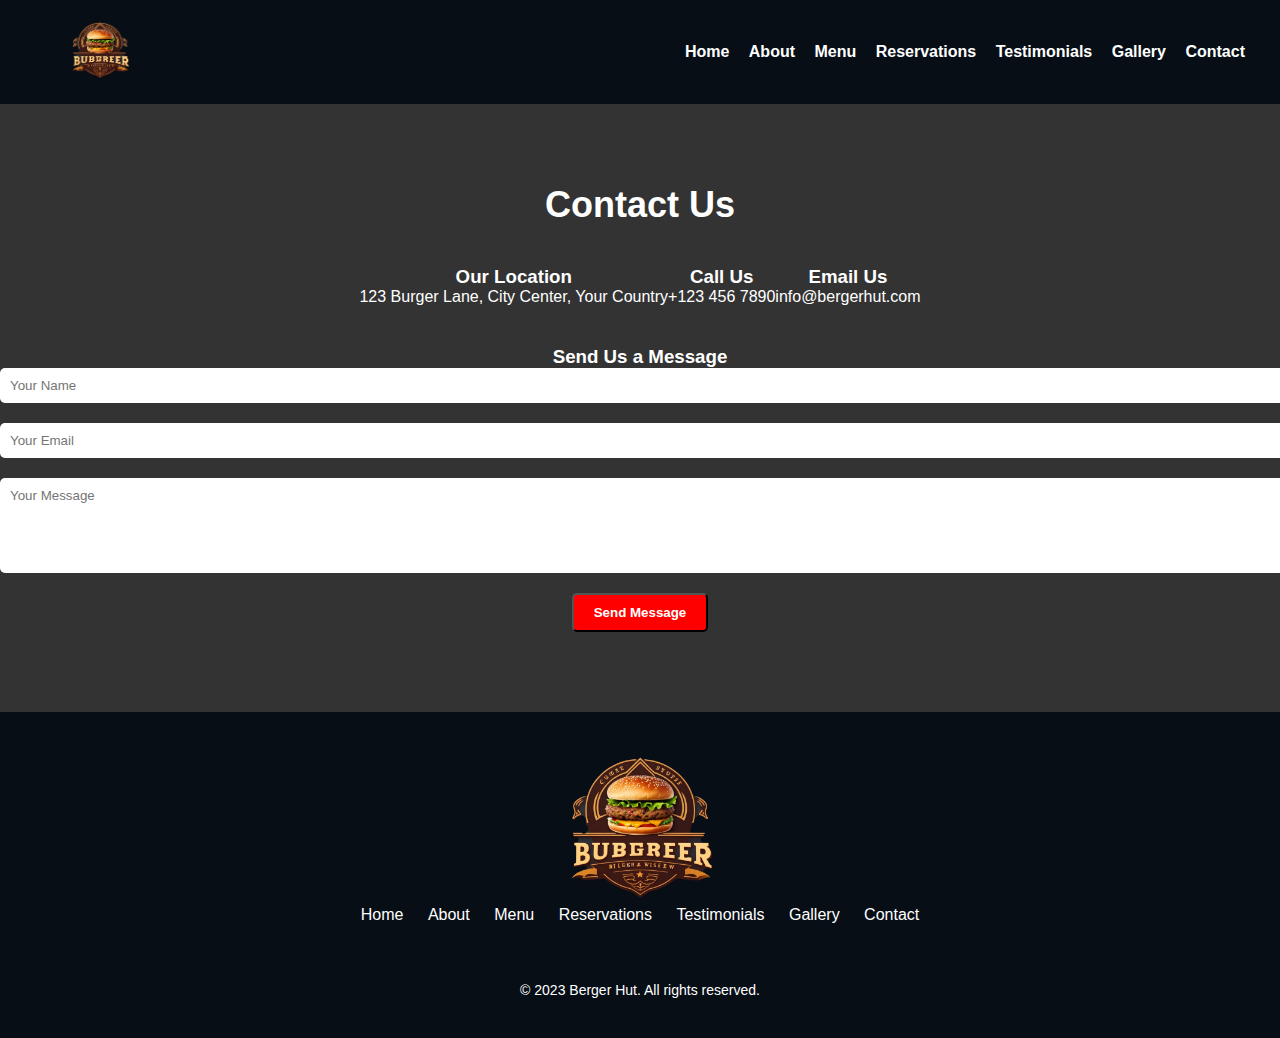
<file: contact.html>
<!DOCTYPE html>
<html>
  <head>
    <title>Contact - Berger Hut</title>
    <link rel="stylesheet" type="text/css" href="styles.css">
  </head>
  
  <body>
    <!-- Header Section -->
    <header>
      <div class="logo">
        <img src="iconlogo.png" alt="Berger Hut Logo">
      </div>
      <nav>
        <ul>
          <li><a href="index.html">Home</a></li>
          <li><a href="about.html">About</a></li>
          <li><a href="menu.html">Menu</a></li>
          <li><a href="reservations.html">Reservations</a></li>
          <li><a href="testimonials.html">Testimonials</a></li>
          <li><a href="gallery.html">Gallery</a></li>
          <li><a href="contact.html">Contact</a></li>
        </ul>
      </nav>
    </header>

    <section class="contact">
      <h2>Contact Us</h2>
      <div class="contact-info">
        <div class="address">
          <h3>Our Location</h3>
          <p>123 Burger Lane, City Center, Your Country</p>
        </div>
        <div class="phone">
          <h3>Call Us</h3>
          <p>+123 456 7890</p>
        </div>
        <div class="email">
          <h3>Email Us</h3>
          <p>info@bergerhut.com</p>
        </div>
      </div>

      <div class="contact-form">
        <h3>Send Us a Message</h3>
        <form>
          <input type="text" name="name" placeholder="Your Name" required>
          <input type="email" name="email" placeholder="Your Email" required>
          <textarea name="message" placeholder="Your Message" rows="5" required></textarea>
          <button type="submit">Send Message</button>
        </form>
      </div>
    </section>

    <footer class="footer">
      <div class="footer-content">
        <div class="footer-logo">
          <img src="iconlogo.png" alt="Logo">
        </div>
        <nav class="footer-links">
          <a href="index.html">Home</a>
          <a href="about.html">About</a>
          <a href="menu.html">Menu</a>
          <a href="reservations.html">Reservations</a>
          <a href="testimonials.html">Testimonials</a>
          <a href="gallery.html">Gallery</a>
          <a href="contact.html">Contact</a>
        </nav>
        <div class="footer-social">
          <a href="#"><i class="fab fa-facebook"></i></a>
          <a href="#"><i class="fab fa-twitter"></i></a>
          <a href="#"><i class="fab fa-instagram"></i></a>
        </div>
      </div>
      <p class="footer-text">&copy; 2023 Berger Hut. All rights reserved.</p>
    </footer>
  </body>
</html>
</file>
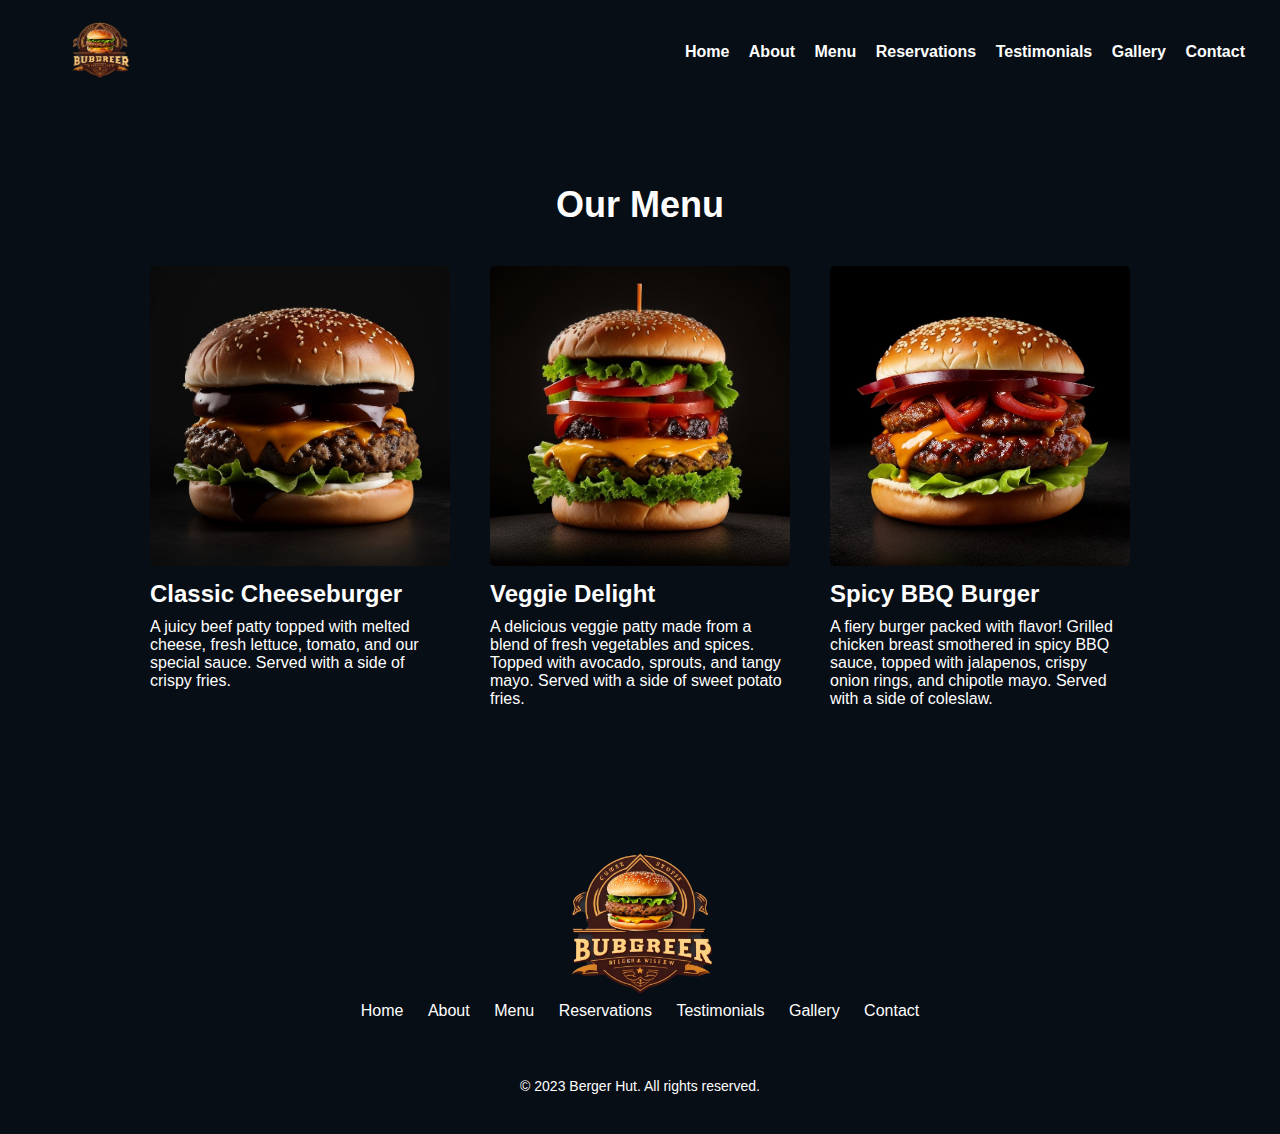
<file: menu.html>
<!DOCTYPE html>
<html>
  <head>
    <title>Menu - Berger Hut</title>
    <link rel="stylesheet" type="text/css" href="styles.css">
  </head>
  
  <body>
    <!-- Header Section -->
    <header>
      <div class="logo">
        <img src="iconlogo.png" alt="Berger Hut Logo">
      </div>
      <nav>
        <ul>
          <li><a href="index.html">Home</a></li>
          <li><a href="about.html">About</a></li>
          <li><a href="menu.html">Menu</a></li>
          <li><a href="reservations.html">Reservations</a></li>
          <li><a href="testimonials.html">Testimonials</a></li>
          <li><a href="gallery.html">Gallery</a></li>
          <li><a href="contact.html">Contact</a></li>
        </ul>
      </nav>
    </header>

    <section class="menu">
      <h2>Our Menu</h2>
      <div class="menu-items">
        <div class="menu-item">
          <img src="burger1.jpg" alt="Burger 1">
          <h3>Classic Cheeseburger</h3>
          <p>A juicy beef patty topped with melted cheese, fresh lettuce, tomato, and our special sauce. Served with a side of crispy fries.</p>
        </div>
        <div class="menu-item">
          <img src="burger2.jpg" alt="Burger 2">
          <h3>Veggie Delight</h3>
          <p>A delicious veggie patty made from a blend of fresh vegetables and spices. Topped with avocado, sprouts, and tangy mayo. Served with a side of sweet potato fries.</p>
        </div>
        <div class="menu-item">
          <img src="burger3.jpg" alt="Burger 3">
          <h3>Spicy BBQ Burger</h3>
          <p>A fiery burger packed with flavor! Grilled chicken breast smothered in spicy BBQ sauce, topped with jalapenos, crispy onion rings, and chipotle mayo. Served with a side of coleslaw.</p>
        </div>
      </div>
    </section>

    <footer class="footer">
      <div class="footer-content">
        <div class="footer-logo">
          <img src="iconlogo.png" alt="Logo">
        </div>
        <nav class="footer-links">
          <a href="index.html">Home</a>
          <a href="about.html">About</a>
          <a href="menu.html">Menu</a>
          <a href="reservations.html">Reservations</a>
          <a href="testimonials.html">Testimonials</a>
          <a href="gallery.html">Gallery</a>
          <a href="contact.html">Contact</a>
        </nav>
        <div class="footer-social">
          <a href="#"><i class="fab fa-facebook"></i></a>
          <a href="#"><i class="fab fa-twitter"></i></a>
          <a href="#"><i class="fab fa-instagram"></i></a>
        </div>
      </div>
      <p class="footer-text">&copy; 2023 Berger Hut. All rights reserved.</p>
    </footer>
  </body>
</html>
</file>
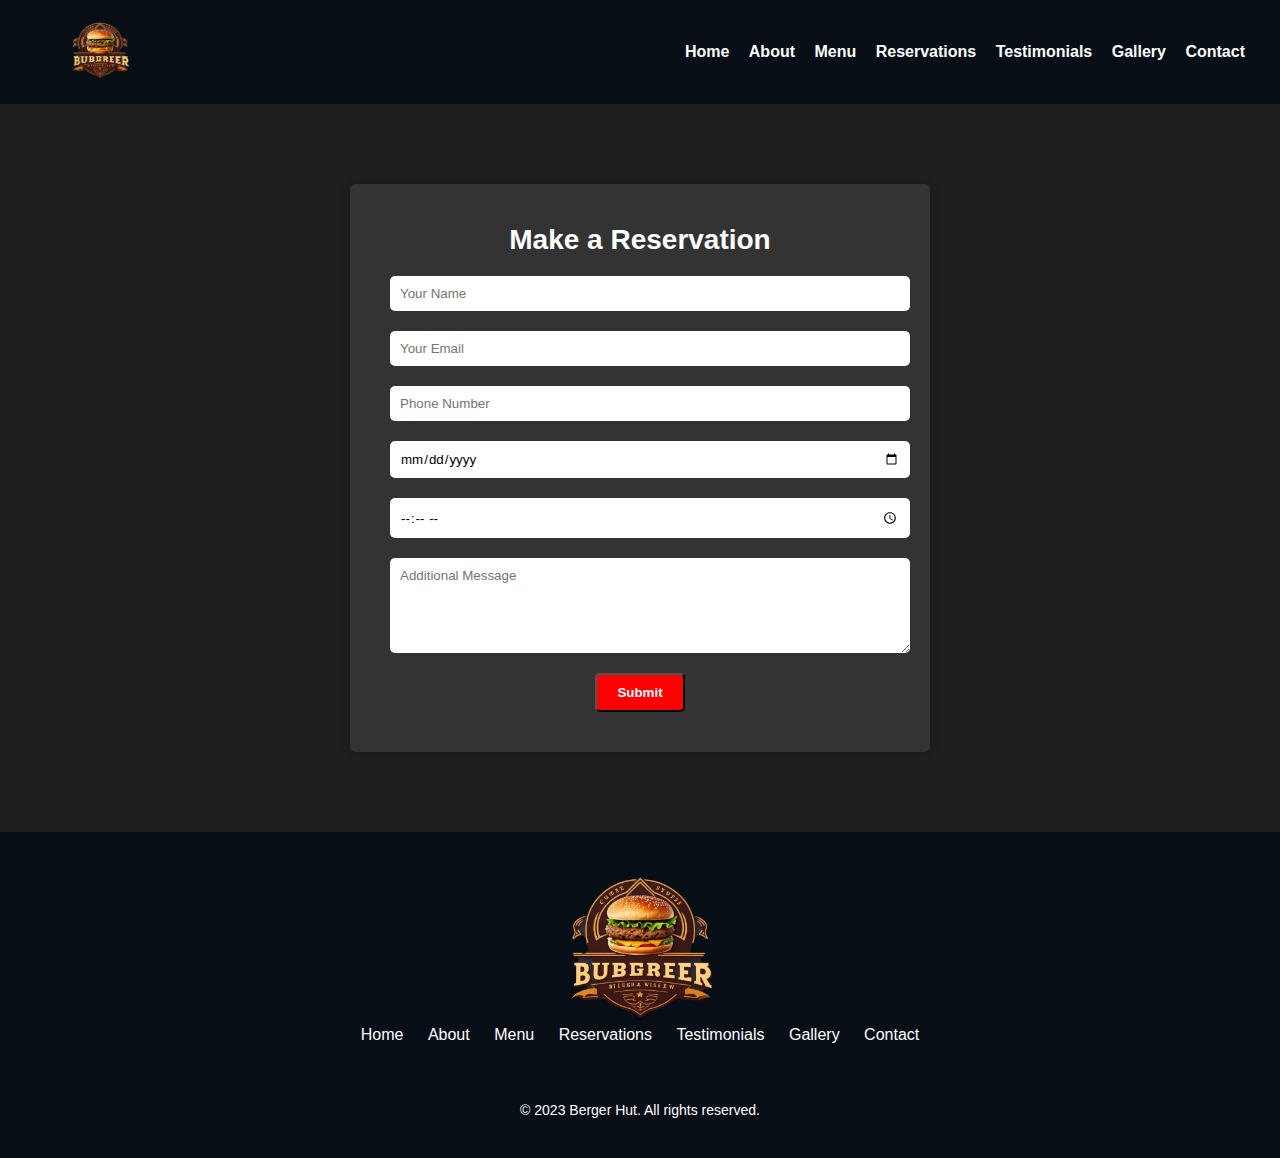
<file: reservations.html>
<!DOCTYPE html>
<html>
  <head>
    <title>Reservations - Berger Hut</title>
    <link rel="stylesheet" type="text/css" href="styles.css">
  </head>
  
  <body>
    <!-- Header Section -->
    <header>
      <div class="logo">
        <img src="iconlogo.png" alt="Berger Hut Logo">
      </div>
      <nav>
        <ul>
          <li><a href="index.html">Home</a></li>
          <li><a href="about.html">About</a></li>
          <li><a href="menu.html">Menu</a></li>
          <li><a href="reservations.html">Reservations</a></li>
          <li><a href="testimonials.html">Testimonials</a></li>
          <li><a href="gallery.html">Gallery</a></li>
          <li><a href="contact.html">Contact</a></li>
        </ul>
      </nav>
    </header>

    <section class="reservations">
      <div class="reservation-form">
        <h2>Make a Reservation</h2>
        <form>
          <input type="text" name="name" placeholder="Your Name" required>
          <input type="email" name="email" placeholder="Your Email" required>
          <input type="tel" name="phone" placeholder="Phone Number" required>
          <input type="date" name="date" required>
          <input type="time" name="time" required>
          <textarea name="message" placeholder="Additional Message" rows="5"></textarea>
          <button type="submit">Submit</button>
        </form>
      </div>
    </section>

    <footer class="footer">
      <div class="footer-content">
        <div class="footer-logo">
          <img src="iconlogo.png" alt="Logo">
        </div>
        <nav class="footer-links">
          <a href="index.html">Home</a>
          <a href="about.html">About</a>
          <a href="menu.html">Menu</a>
          <a href="reservations.html">Reservations</a>
          <a href="testimonials.html">Testimonials</a>
          <a href="gallery.html">Gallery</a>
          <a href="contact.html">Contact</a>
        </nav>
        <div class="footer-social">
          <a href="#"><i class="fab fa-facebook"></i></a>
          <a href="#"><i class="fab fa-twitter"></i></a>
          <a href="#"><i class="fab fa-instagram"></i></a>
        </div>
      </div>
      <p class="footer-text">&copy; 2023 Berger Hut. All rights reserved.</p>
    </footer>
  </body>
</html>
</file>
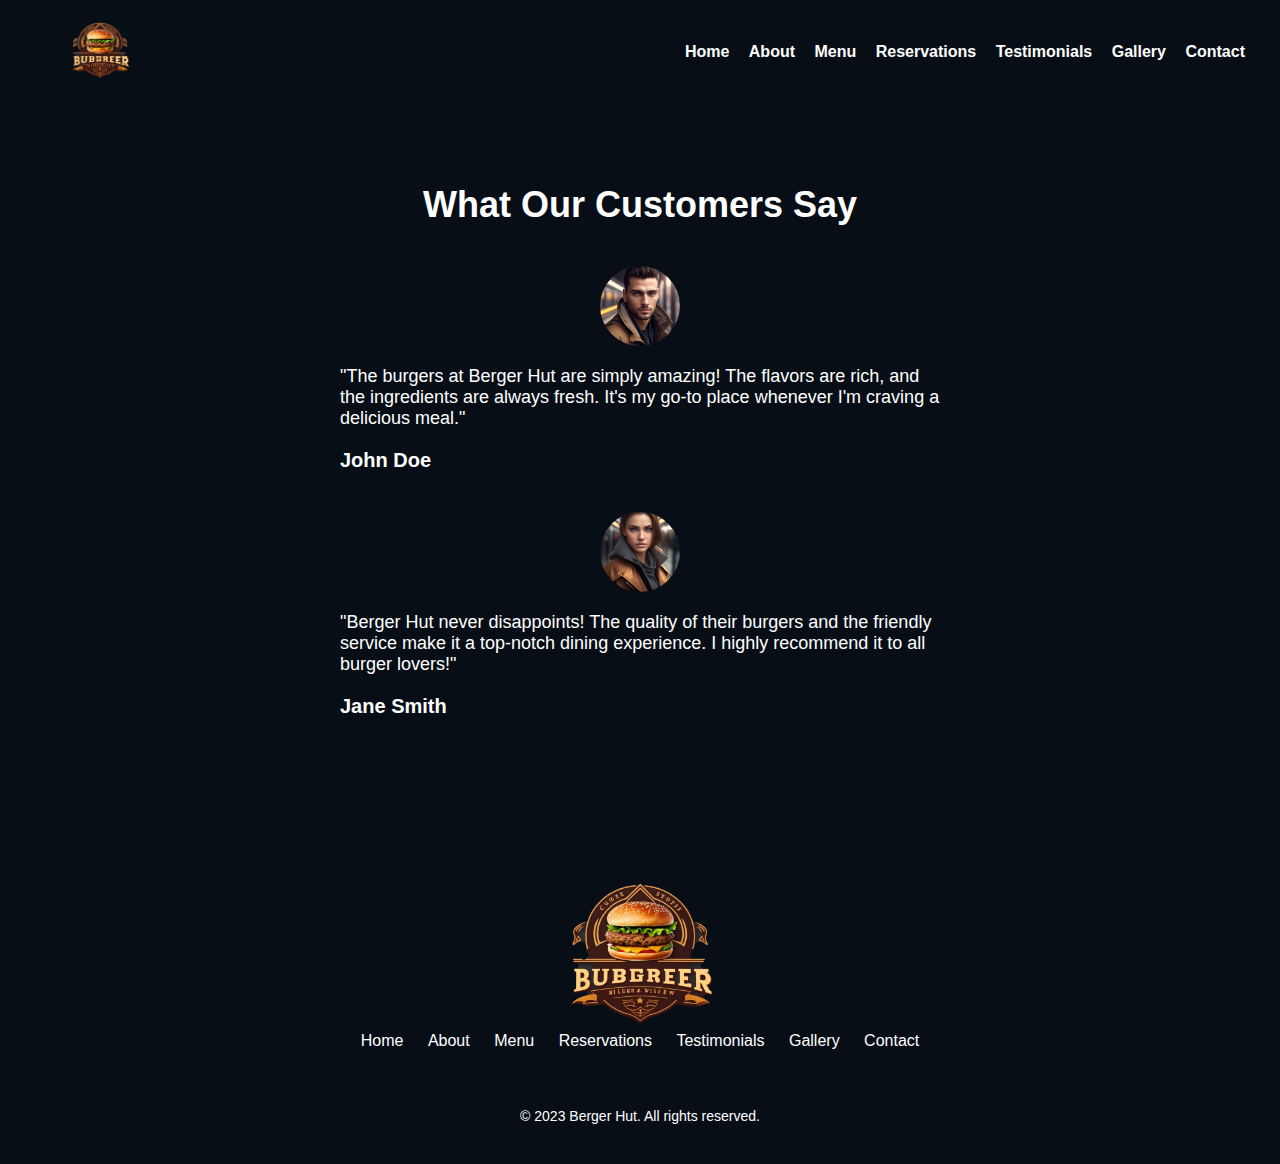
<file: testimonials.html>
<!DOCTYPE html>
<html>
  <head>
    <title>Testimonials - Berger Hut</title>
    <link rel="stylesheet" type="text/css" href="styles.css">
  </head>
  
  <body>
    <!-- Header Section -->
    <header>
      <div class="logo">
        <img src="iconlogo.png" alt="Berger Hut Logo">
      </div>
      <nav>
        <ul>
          <li><a href="index.html">Home</a></li>
          <li><a href="about.html">About</a></li>
          <li><a href="menu.html">Menu</a></li>
          <li><a href="reservations.html">Reservations</a></li>
          <li><a href="testimonials.html">Testimonials</a></li>
          <li><a href="gallery.html">Gallery</a></li>
          <li><a href="contact.html">Contact</a></li>
        </ul>
      </nav>
    </header>

    <section class="testimonials">
      <h2>What Our Customers Say</h2>
      <div class="testimonial">
        <img src="customer1.jpg" alt="Customer 1">
        <p>"The burgers at Berger Hut are simply amazing! The flavors are rich, and the ingredients are always fresh. It's my go-to place whenever I'm craving a delicious meal."</p>
        <h4>John Doe</h4>
      </div>
      <div class="testimonial">
        <img src="customer2.jpg" alt="Customer 2">
        <p>"Berger Hut never disappoints! The quality of their burgers and the friendly service make it a top-notch dining experience. I highly recommend it to all burger lovers!"</p>
        <h4>Jane Smith</h4>
      </div>
    </section>

    <footer class="footer">
      <div class="footer-content">
        <div class="footer-logo">
          <img src="iconlogo.png" alt="Logo">
        </div>
        <nav class="footer-links">
          <a href="index.html">Home</a>
          <a href="about.html">About</a>
          <a href="menu.html">Menu</a>
          <a href="reservations.html">Reservations</a>
          <a href="testimonials.html">Testimonials</a>
          <a href="gallery.html">Gallery</a>
          <a href="contact.html">Contact</a>
        </nav>
        <div class="footer-social">
          <a href="#"><i class="fab fa-facebook"></i></a>
          <a href="#"><i class="fab fa-twitter"></i></a>
          <a href="#"><i class="fab fa-instagram"></i></a>
        </div>
      </div>
      <p class="footer-text">&copy; 2023 Berger Hut. All rights reserved.</p>
    </footer>
  </body>
</html>
</file>
<file: styles.css>
*{
    margin: 0;
    padding: 0;
    font-family: 'Noto Sans', sans-serif;
}
/*header*/

header {
  background-color: #070e16;
  padding: 20px;
  display: flex;
  align-items: center;
  justify-content: space-between;
}

.logo img {
  height: 60px;
  margin-left:50px;
}

nav ul {
  list-style: none;
  margin: 0;
  padding: 0;
}

nav ul li {
  display: inline-block;
  margin-right: 15px;
}

nav ul li a {
  text-decoration: none;
  color: white;
  font-weight: bold;
  transition: color 0.3s ease;
}

nav ul li a:hover {
  color: #ff0000;
}

/*hero*/

.hero {
  background-image: url("hero-background1.jpg");
  background-size: cover;
  background-position: center;
  height: 100vh;
  display: flex;


  text-align: left;
  color: #fff;
}

.hero-content {
  max-width: 600px;
  padding: 20px;
  margin-top :50px;
  margin-left: 4%;
  
}

.hero-content h1 {
  font-size: 48px;
  margin-bottom: 20px;
}

.hero-content p {
  font-size: 24px;
  margin-bottom: 30px;
}

.btn {
  display: inline-block;
  background-color: #ff0000;
  color: #fff;
  padding: 10px 20px;
  border-radius: 5px;
  text-decoration: none;
  font-weight: bold;
  transition: background-color 0.3s ease;
}

.btn:hover {
  background-color: #e60000;
}

/*about*/

.about {
  display: flex;
  align-items: center;
  padding: 80px 0;
}

.about-content {
  flex: 1;
  max-width: 600px;
  padding-right: 50px;
  color: #fff;
  margin-left: 5%;
  
  
}

.about h2 {
  font-size: 36px;
  margin-bottom: 20px;
}

.about p {
  font-size: 18px;
  margin-bottom: 20px;
}

.about-image {
  max-width: 50%;
  margin-right: 5%;
}

.about-image img {
  max-width: 100%;
  height: auto;
  border-radius: 5px;
}

.dark-theme {
  background-color: #070e16;
}


/* menu*/
.menu {
  padding: 80px 0;
  text-align: center;
  background-color: #070e16;
}

.menu h2 {
  font-size: 36px;
  margin-bottom: 40px;
  color: #ffffff;
}

.menu-items {
  display: flex;
  justify-content: center;
}

.menu-item {
  max-width: 300px;
  margin: 0 20px;
  text-align: left;
}

.menu-item img {
  max-width: 100%;
  height: auto;
  border-radius: 5px;
  margin-bottom: 10px;
}

.menu-item h3 {
  font-size: 24px;
  margin-bottom: 10px;
  color: #ffffff;
}

.menu-item p {
  font-size: 16px;
  margin-bottom: 20px;
  color: #ffffff;
}

/* reservations*/

.reservations {
  background-color: #1f1f1f;
  padding: 80px 0;
  text-align: center;
}

.reservation-form {
  max-width: 500px;
  margin: 0 auto;
  background-color: #333;
  padding: 40px;
  border-radius: 5px;
  box-shadow: 0 0 10px rgba(0, 0, 0, 0.3);
}

.reservation-form h2 {
  color: #fff;
  font-size: 28px;
  margin-bottom: 20px;
}

.reservation-form form input,
.reservation-form form textarea {
  display: block;
  width: 100%;
  padding: 10px;
  margin-bottom: 20px;
  border-radius: 5px;
  border: none;
}

.reservation-form form button {
  display: inline-block;
  background-color: #ff0000;
  color: #fff;
  padding: 10px 20px;
  border-radius: 5px;
  text-decoration: none;
  font-weight: bold;
  transition: background-color 0.3s ease;
}

.reservation-form form button:hover {
  background-color: #e60000;
}


/* Testimonials Section*/

.testimonials {
  padding: 80px 0;
  text-align: center;
  background-color: #070e16;
}

.testimonials h2 {
  font-size: 36px;
  margin-bottom: 40px;
  color: #fff;
}

.testimonial {
  max-width: 600px;
  margin: 0 auto 40px;
  text-align: left;
}

.testimonial img {
  display: block;
  width: 80px;
  height: 80px;
  border-radius: 50%;
  margin: 0 auto 20px;
}

.testimonial p {
  font-size: 18px;
  margin-bottom: 20px;
  color: #fff;
}

.testimonial h4 {
  font-size: 20px;
  font-weight: bold;
  color: #fff;
}


/* Gallery Section*/

.gallery {
  padding: 80px 0;
  text-align: center;
  background-color: #070e16;
}

.gallery h2 {
  font-size: 36px;
  margin-bottom: 40px;
  color: #fff;
}

.image-grid {
  display: grid;
  grid-template-columns: repeat(4, 1fr);
  grid-gap: 20px;
  margin-left: 5%;
  margin-right: 5%;
}

.image-item img {
  width: 100%;
  height: auto;
  border-radius: 5px;
}


/* Contact Section*/

.contact {
  background-color: #333;
  padding: 80px 0;
  text-align: center;
  color: #fff;
}

.contact-container {
  max-width: 600px;
  margin: 0 auto;
}

.contact h2 {
  font-size: 36px;
  margin-bottom: 40px;
}

.contact-info {
  display: flex;
  justify-content: center;
  margin-bottom: 40px;
}

.info-item {
  margin: 0 20px;
  text-align: center;
}

.info-item i {
  font-size: 24px;
  margin-bottom: 10px;
}

.contact-form input,
.contact-form textarea {
  display: block;
  width: 100%;
  padding: 10px;
  margin-bottom: 20px;
  border-radius: 5px;
  border: none;
}

.contact-form textarea {
  resize: vertical;
}

.contact-form button {
  display: inline-block;
  background-color: #ff0000;
  color: #fff;
  padding: 10px 20px;
  border-radius: 5px;
  text-decoration: none;
  font-weight: bold;
  transition: background-color 0.3s ease;
}

.contact-form button:hover {
  background-color: #e60000;
}


/* Footer*/

.footer {
  background-color: #070e16;
  padding: 40px 0;
  color: #fff;
  text-align: center;
}

.footer-content {
  display: flex;
  flex-direction: column;
  align-items: center;
  margin-bottom: 40px;
}

.footer-logo img {
  max-width: 150px;
}

.footer-links a {
  color: #fff;
  margin: 0 10px;
  text-decoration: none;
}

.footer-social a {
  color: #fff;
  margin: 0 5px;
  text-decoration: none;
}

.footer-text {
  font-size: 14px;
}
</file>
